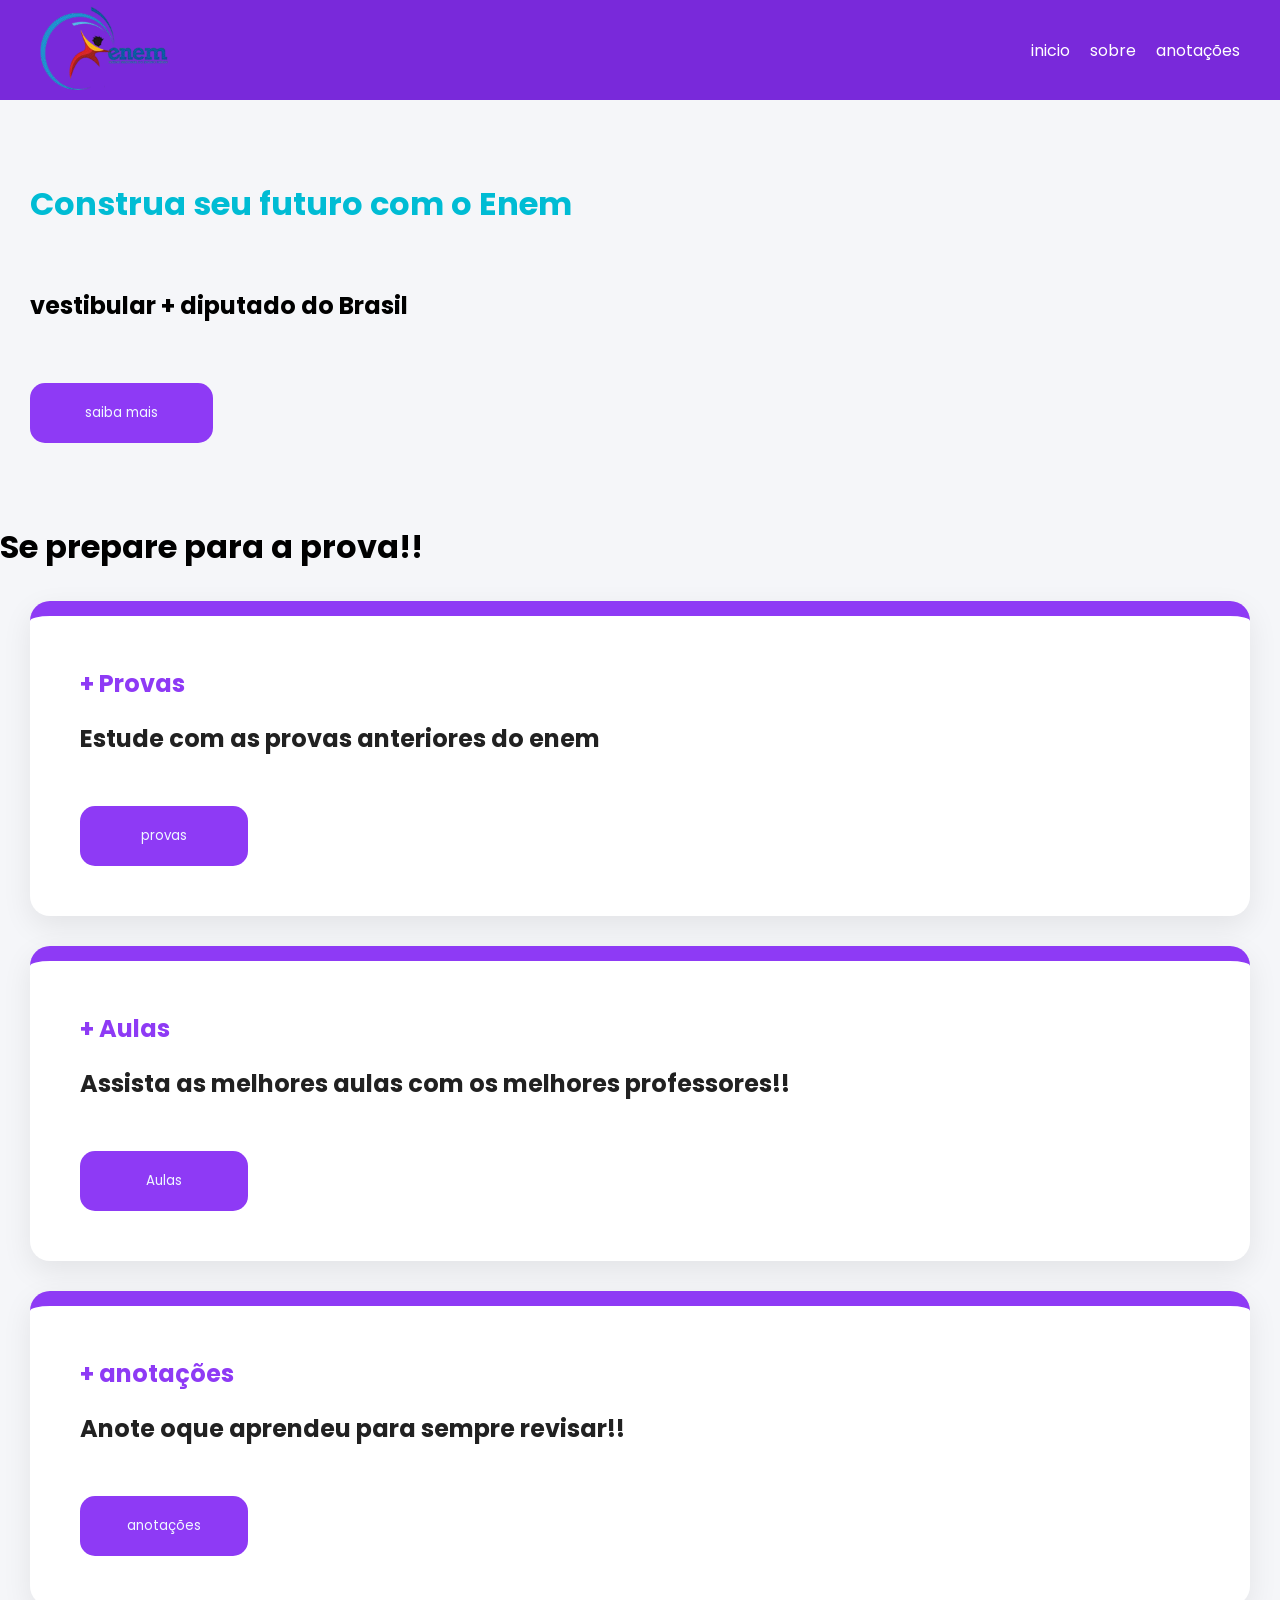
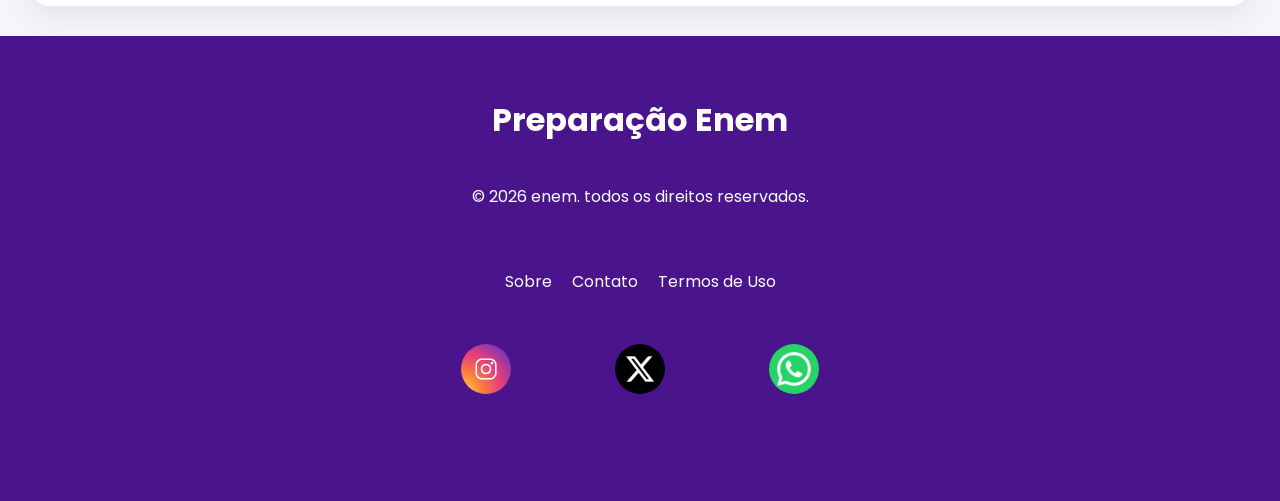
<file: index.html>
<!DOCTYPE html>
<html lang="en">
<head>
    <meta charset="UTF-8">
    <meta http-equiv="X-UA-Compatible" content="IE=edge">
    <meta name="viewport" content="width=device-width, initial-scale=1.0">
    <title>preparação-Enem</title>
    <link rel="stylesheet" href="style.css">
    <link rel="preconnect" href="https://fonts.googleapis.com">
<link rel="preconnect" href="https://fonts.gstatic.com" crossorigin>
<link href="https://fonts.googleapis.com/css2?family=Poppins:ital,wght@0,100;0,200;0,300;0,400;0,500;0,600;0,700;0,800;0,900;1,100;1,200;1,300;1,400;1,500;1,600;1,700;1,800;1,900&display=swap" rel="stylesheet">
</head>
<body>

    <header>
        <img src="enem.png" alt="" class="img-teto">
        <nav>
            <a class="a-teto" href="#">inicio</a>
            <a class="a-teto" href="#">sobre</a>
            <a class="a-teto" href="anotaçoes.html">anotações</a>
        </nav>
    </header>

    <main>
        <div class="apresentaçao">
            <h1 class="h1-apresentaçao">Construa seu futuro com o Enem</h1>
            <h2 class="h2-apresentaçao">vestibular + diputado do Brasil</h2>
            <button class="button-apresentaçao">saiba mais</button>
        </div>

        <div class="centro">

            <h1 class="h1-centro">Se prepare para a prova!!</h1>

            <div class="caixas">

                <article class="caixa-isolada">
                    <h1 class="h1-caixas">+ Provas</h1>
                    <h2 class="h2-caixas">Estude com as provas anteriores do enem</h2>
                    <button class="button-caixas">provas</button>
                </article>

                <article class="caixa-isolada">
                    <h1 class="h1-caixas">+ Aulas</h1>
                    <h2 class="h2-caixas">Assista as melhores aulas com os melhores professores!!</h2>
                    <button class="button-caixas">Aulas</button>
                </article>

                <article class="caixa-isolada">
                    <h1 class="h1-caixas">+ anotações</h1>
                    <h2 class="h2-caixas">Anote oque aprendeu para sempre revisar!!</h2>
                    <button class="button-caixas">anotações</button>
                </article>
            </div>
        </div>
    </main>

    <footer>
        <h1 class="h1-footer">Preparação Enem</h1>
        <p class="p-footer">&copy; 2026 enem. todos os direitos reservados.</p>
    <div class="navegaçao-footer">
        <nav class="nav-footer">
                <a class="a-footer" href="#sobre">Sobre</a>
                <a class="a-footer" href="#contato">Contato</a>
                <a class="a-footer" href="#termos">Termos de Uso</a>
        </nav>

        <div class="icons-footer">
            <a class="icons" href="#">
                <img src="insta.jpg" alt="" class="img-icons">
            </a>
            <a class="icons" href="#">
                <img src="x.jpg" alt="" class="img-icons">
            </a>
            <a class="icons" href="#">
                <img src="whats.jpg" alt="" class="img-icons">
            </a>
        </div>
    </div>
    </footer>
    <link rel="stylesheet" href="script.js">
</body>
</html>
</file>
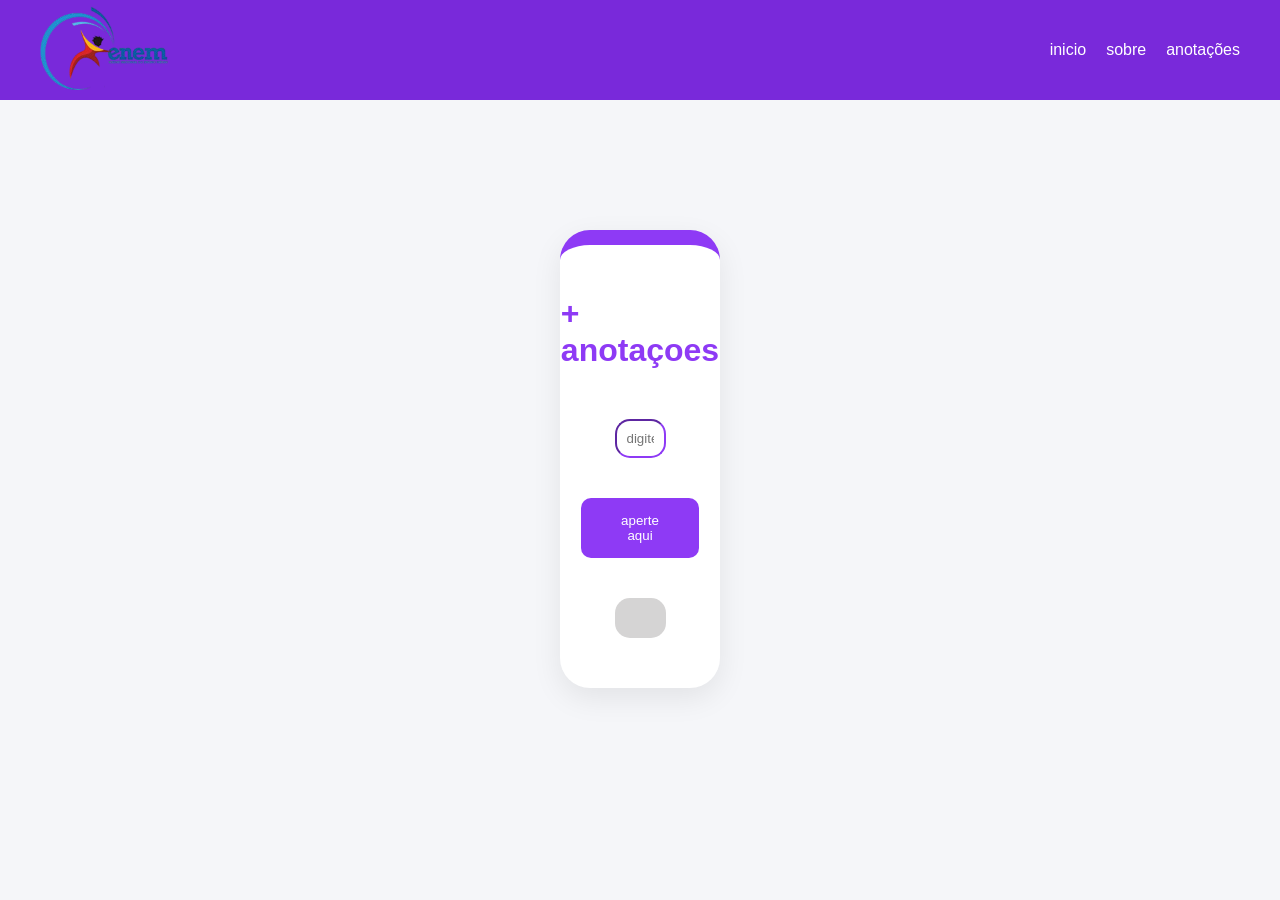
<file: anotaçoes.html>
<!DOCTYPE html>
<html lang="en">
<head>
    <meta charset="UTF-8">
    <meta http-equiv="X-UA-Compatible" content="IE=edge">
    <meta name="viewport" content="width=device-width, initial-scale=1.0">
    <title>anotaçoes</title>
    <link rel="stylesheet" href="style.css">
</head>
<body>
    <header>
        <img src="enem.png" alt="" class="img-teto">
        <nav>
            <a class="a-teto" href="index.html">inicio</a>
            <a class="a-teto" href="#">sobre</a>
            <a class="a-teto" href="anotaçoes.html">anotações</a>
        </nav>
    </header>

    <main>
        <div class="box-javaScript">

            <h1 class="h1-javaScript">+ anotaçoes</h1>

            <input type="text" id="input-anotacao" placeholder="digite sua anotação">

            <button onclick="adicionarAnotacao()"><span>aperte aqui</span></button>

            <ul id="lista-anotacoes"></ul>
        </div>
    </main>


    <script src="script.js"></script>
</body>
</html>
</file>
<file: style.css>
*{
    margin: 0;
    padding: 0;
    box-sizing: border-box;
    text-decoration: none;
    font-family: "Poppins", sans-serif;
}

body{
    background-color: #f5f6f9;
}

header{
    background-color: #7929da;
    display: flex;
    align-items: center;
    justify-content: space-between;
}

nav{
    margin: 0px 40px;
    display: flex;
    gap: 20px;
}

.img-teto{
    height: 100px;
    width: 200px;
}

nav a{
    color: #fff;
}

.apresentaçao{
    display: flex;
    gap: 60px;
    margin: 80px 30px;
    flex-direction: column;
}

.h1-apresentaçao{
    color: #00bcd4;
}

.button-apresentaçao{
    padding: 20px;
    background-color: #8e3af5;
    width: 15%;
    color: aliceblue;
    border: none;
    border-radius: 15px;
}

.caixa-isolada{
    background-color: #fff;
    color: #212121;
    padding: 50px;
    border-radius: 20px;
    margin: 30px;
    border-top: 15px solid #8e3af5;
    box-shadow: 0 10px 30px rgba(0, 0, 0, 0.08);
}

.h1-caixas{
    color: #8e3af5;
    margin-bottom: 20px;
}

.button-caixas{
    padding: 20px;
    background-color: #8e3af5;
    width: 15%;
    color: aliceblue;
    border: none;
    border-radius: 15px;
    margin-top: 50px;
}

footer{
    padding: 50px;
    background-color: #4A148C;
    color: #fff;
    text-align: center;
}

.img-icons{
    margin: 50px;
    height: 50px;
    border-radius: 50%;
}

.nav-footer{
    margin-top: 60px;
    display: flex;
    flex-direction: row;
    justify-content: center;
}

.h1-footer{
    margin-top: 10px;
    margin-bottom: 40px;
}

.box-javaScript{
    background-color: #fff;
    color: #212121;
    display: flex;
    flex-direction: column;
    align-items: center;
    justify-content: center;
    margin: 130px 560px;
    padding: 50px;
    border-radius: 30px;
    border-top: 15px solid #8e3af5;
    box-shadow: 0 10px 30px rgba(0, 0, 0, 0.08);
}

.h1-javaScript{
    color: #8e3af5;
    margin-bottom: 50px;
}

input{
    padding: 10px;
    width: 85%;
    border-color: #8e3af5;
    border-radius: 15px;
    margin-bottom: 40px;
}

.box-javaScript button{
    background-color: #8e3af5;
    padding: 15px 40px;
    border-radius: 10px;
    color: #fff;
    border: none;
}

ul{
    padding: 20px;
    background-color: rgb(213, 212, 212);
    color: #8e3af5;
    margin-top: 40px;
    width: 85%;
    border-radius: 15px;
}
</file>
